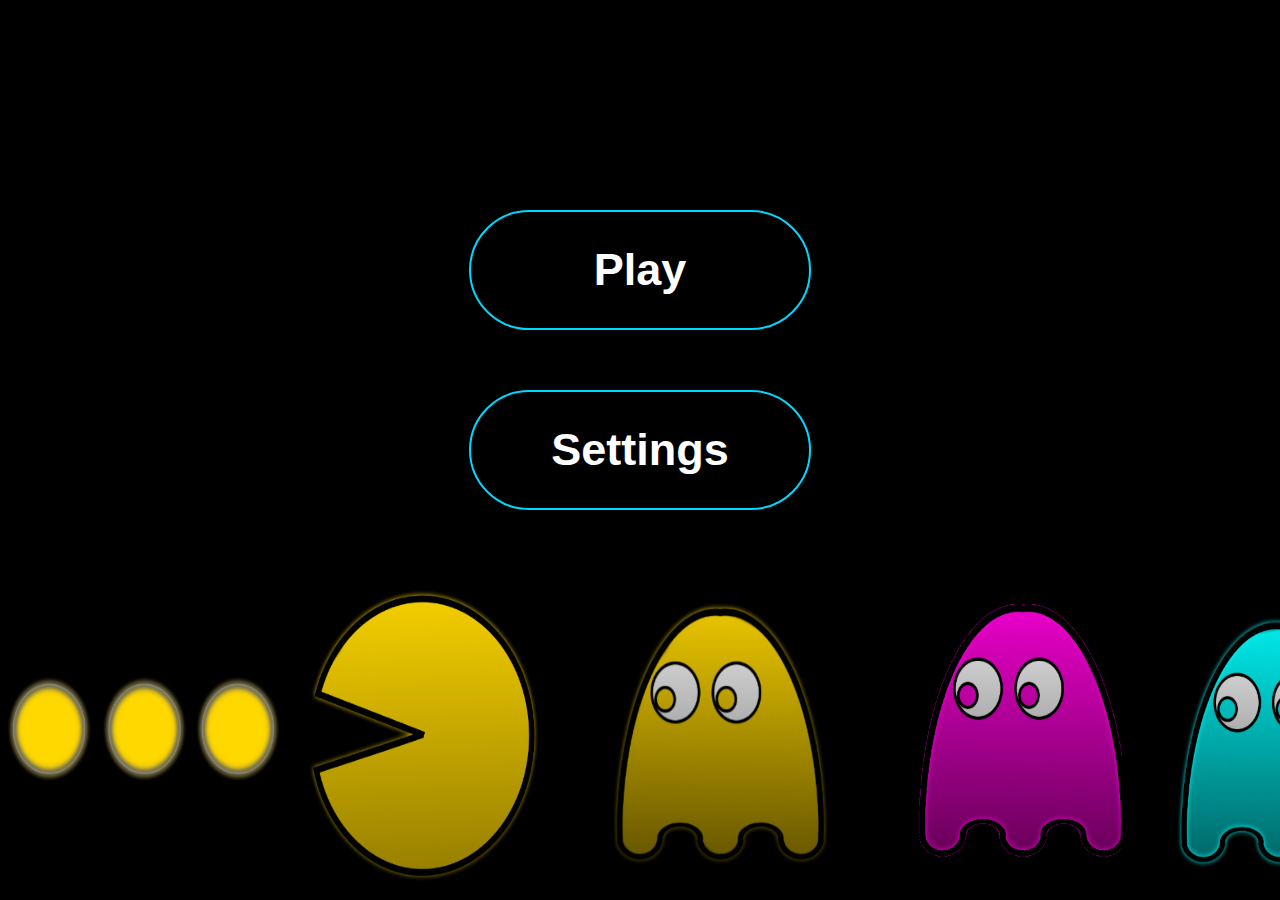
<file: Screens/main_menu.html>
<!DOCTYPE html>
<html>
    <head>
        <link rel="stylesheet" href="CSS/style.css">
    </head>
    <body class="screens_body">
        <div id="container" class="ui_container">
            <div id="main_menu_button_container">
                <button id="play_button" class="menu_buttons">
                    <a id="play_a">Play</a>
                </button>
                <button id="settings_button" class="menu_buttons">
                    <a id="settings_a">Settings</a>
                </button>
            </div>
            <img src="Resources/Images/wall-papper.png" width="100%" height="100%">
            <script src="Scripts/main_menu_script.js"></script> <!-- Screen size -->
        </div>
    </body>
</html>
</file>
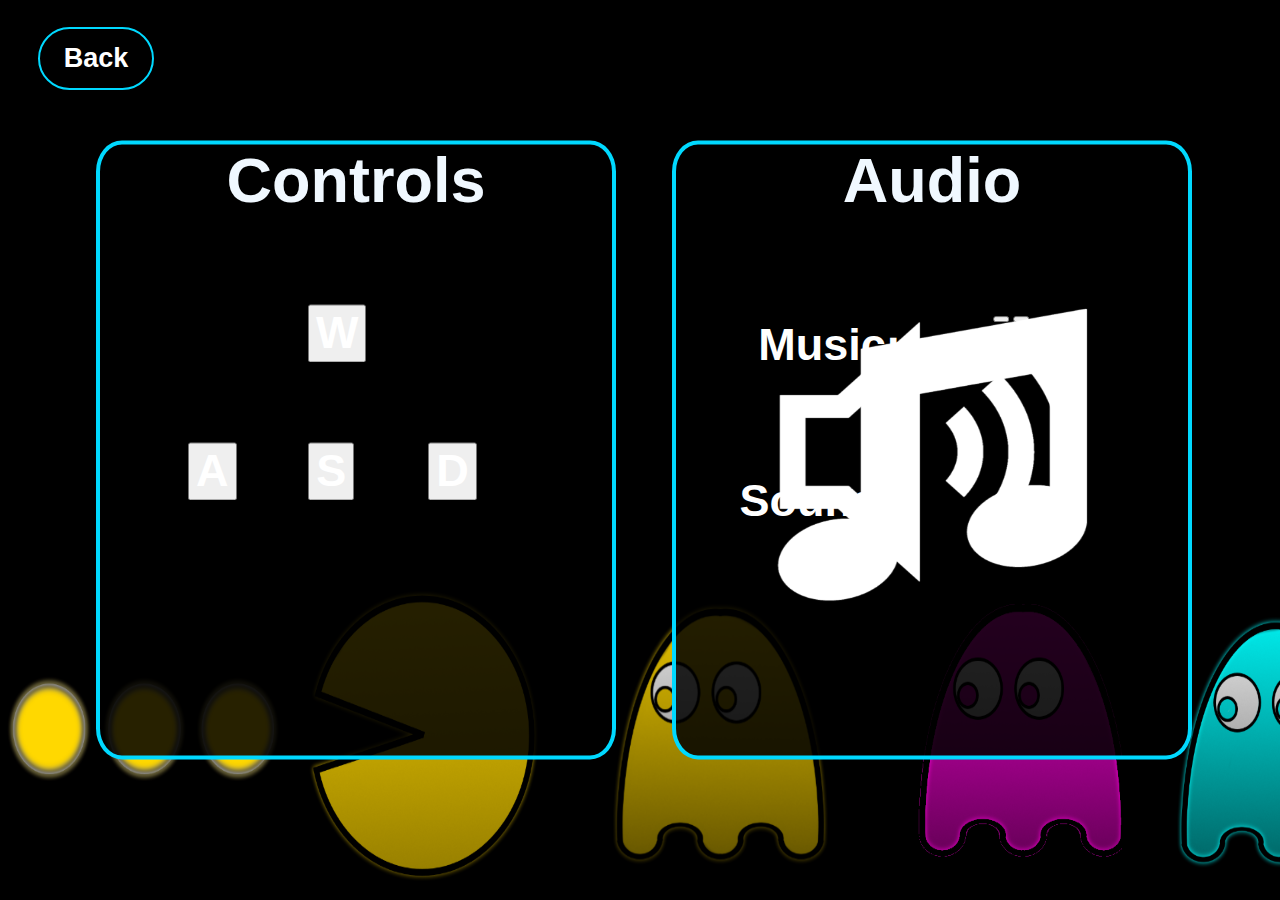
<file: Screens/settings.html>
<!DOCTYPE html>
<html>
    <head>
        <link rel="stylesheet" href="CSS/style.css">
        <script src="Scripts/settings_script.js"></script> <!-- Screen size -->
    </head>
    <body class="screens_body">
        <div id="container" class="ui_container">
            <div id="settings_back_button_container">
                <button id="settings_back_button" class="menu_buttons">
                    <a id="settings_back_text">Back</a>
                </button>
            </div>
            <div class="settings_window_container">
                <div class="settings_container">
                    <div class="settings_background_left">
                        <h2>Controls</h2>
                        <div class="keys_container">
                            <div class="button_container">
                                <button id="button_up">
                                    <p class="keys_p" id="asd">W</p>
                                </button>
                            </div>
                            <div class="button_container_asd">
                                <button id="button_left">
                                    <p class="keys_p">A</p>
                                </button>
                            </div>
                            <div class="button_container_asd">
                                <button id="button_down">
                                    <p class="keys_p">S</p>
                                </button>
                            </div>
                            <div class="button_container_asd">
                                <button id="button_right">
                                    <p class="keys_p">D</p>
                                </button>
                            </div>
                        </div>
                    </div>
                </div>
                <div class="settings_container">
                    <div class="settings_background_right">
                        <h2>Audio</h2>
                        <div class="audio_controls_container">
                            <div class="audio_controls">
                                <p class="keys_a"><br>Music:</p>
                                <p class="keys_a"><br> <br>Sounds:</p>
                            </div>
                            <div class="audio_controls">
                                <div class="audio_buttons_container">
                                    <button class="audio_buttons" id="music_button">
                                        <img src="Resources/Images/UI/music.png" width="80%" height="80%" style="z-index: 10; padding: 10%;">
                                    </button>
                                    <button class="audio_buttons" id="sounds_button">
                                        <img src="Resources/Images/UI/sounds.png" width="80%" height="80%" style="z-index: 10; padding: 10%;">
                                    </button>
                                </div>
                            </div>
                        </div>
                    </div>
                </div>
            </div>
            <img src="Resources/Images/wall-papper.png" width="100%" height="100%">
        </div>
    </body>
</html>
</file>
<file: Screens/CSS/style.css>
@keyframes fadein {
    from { opacity: 0; }
    to   { opacity: 1; }
}

@keyframes fadeout {
    from { opacity: 1; }
    to   { opacity: 0; }
}

html {
    width: 100%;
    height: 100%;
    min-width: 1000px;
    min-height: 500px;
}

body {
    margin: 0;
    padding: 0;
    background: rgb(0, 0, 0);
    width: 100%;
    height: 100%;
    z-index: 9;
}

p {
    margin: 0;
    padding: 0;
}

iframe {
    border: 0;
    position: absolute;
    left: 0px;
    top: 0px;
    width: 100%;
    height: 100%;
}

a {
    text-decoration: none;
    font-style: none;
    font-family: -apple-system, BlinkMacSystemFont, 'Segoe UI', Roboto, Oxygen, Ubuntu, Cantarell, 'Open Sans', 'Helvetica Neue', sans-serif;
    font-weight: bold;
    font-size: 5vh;
    color: rgb(255, 255, 255);
    transition-duration: 0.5s;
    display: inline-block;
}

img {
    position: absolute;
    left: 0px;
    top: 0px;
    z-index: -1;
}

h2 {
    color: aliceblue;
    text-align: center;
    font-size: 7vh;
    margin: 0;
    padding: 0;
    font-weight: bold;
    cursor: context-menu;
    font-family: -apple-system, BlinkMacSystemFont, 'Segoe UI', Roboto, Oxygen, Ubuntu, Cantarell, 'Open Sans', 'Helvetica Neue', sans-serif;
}

button {
    cursor: pointer;
}



/* ***********************************************/


.main_menu {
    position: absolute;
    width: 100%;
    height: 100%;
    top: 0px;
    left: 0px;
    z-index: 10;
}

.settings {
    position: absolute;
    width: 100%;
    height: 100%;
    top: 0px;
    left: 0px;
    z-index: -11;
}

.game_screen {
    position: absolute;
    width: 100%;
    height: 100%;
    top: 0px;
    left: 0px;
    z-index: -12;
}

.game_over_screen {
    position: absolute;
    width: 100%;
    height: 100%;
    top: 0px;
    left: 0px;
    z-index: -13;
    background: rgba(0, 0, 0, 0.692);
}

/* ************************************************/
.screens_body {
    animation: fadein 1s;
}

.ui_container {
    position: relative;
    width: 100%;
    height: 100%;
}

.menu_buttons {
    border: 2px solid rgb(0, 217, 255);
    background: black;
    border-radius: 100vh;
    transition-duration: 0.5s;
}

.menu_buttons:hover {
    border: 5px solid yellow;
    box-shadow: 0px 0px 8px 8px rgba(255, 255, 0, 0.664);
}

.menu_buttons:hover a{
    color: yellow;
}

/*---------------- Main Menu -----------------*/

#how_to_play_text1{
    position: absolute;
    width: 30%;
    height: 55%;
    left: 17%;
    transform: translate(-50%, -50%);
    top: 50%;
    background: rgba(0, 0, 0, 0.7);
    border: 2px solid rgb(0, 217, 255);
    border-radius: 3vh;
    transition-duration: 0.5s;
    display: none;
}

#how_to_play_text2{
    position: absolute;
    width: 30%;
    height: 55%;
    left: 83%;
    top: 50%;
    transform: translate(-50%, -50%);
    background: rgba(0, 0, 0, 0.7);
    border: 2px solid rgb(0, 217, 255);
    border-radius: 3vh;
    transition-duration: 0.5s;
    display: none;
}

#how_to_play_text1:hover
{
    border: 2px solid yellow;
    box-shadow: 0px 0px 5px 5px rgba(255, 255, 0, 0.664);
}

#how_to_play_text1:hover p
{
    color: yellow;
}

#how_to_play_text2:hover
{
    border: 2px solid yellow;
    box-shadow: 0px 0px 5px 5px rgba(255, 255, 0, 0.664);
}

#how_to_play_text2:hover p
{
    color: yellow;
}

#how_to_play_head{
    margin: 0;
    padding: 0;
    position: relative;
    font-family: -apple-system, BlinkMacSystemFont, 'Segoe UI', Roboto, Oxygen, Ubuntu, Cantarell, 'Open Sans', 'Helvetica Neue', sans-serif;
    font-weight: bold;
    color: white;
    font-size: 6vh;
    text-align: center;
    transition-duration: 0.5s;
}

#how_to_play_text{
    margin: 0;
    padding: 0;
    position: relative;
    font-family: -apple-system, BlinkMacSystemFont, 'Segoe UI', Roboto, Oxygen, Ubuntu, Cantarell, 'Open Sans', 'Helvetica Neue', sans-serif;
    color: white;
    font-size: 4vh;
    text-align: center;
    padding: 2%;
    transition-duration: 0.5s;
}

#info_button_container{
    width: 5%;
    height: 10%;
    position: absolute;
    top: 5%;
    left: 90%;

}

#info_button{
    width: 100%;
    height: 100%;
    border: 6px solid rgb(0, 217, 255);
    border-radius: 100vh;
    background: rgba(255, 0, 0, 0);
    transition-duration: 0.5s;
}

#info_button:hover {
    border: 6px solid yellow;
    box-shadow: 0px 0px 5px 5px rgba(255, 255, 0, 0.664);
}

#p_info{
    color: white;
    font-family: -apple-system, BlinkMacSystemFont, 'Segoe UI', Roboto, Oxygen, Ubuntu, Cantarell, 'Open Sans', 'Helvetica Neue', sans-serif;
    font-weight: bold;
    font-size: 200%;
}

#main_menu_button_container {
    width: calc(100%/3);
    height: calc(100%/3);
    position: absolute;
    left: 50%;
    top: 40%;
    transform: translate(-50%, -50%);
}

#play_button {
    position: absolute;
    width: 80%;
    height: 40%;
    transform: translate(-50%, 0);
    left: 50%;
}

#settings_button {
    position: absolute;
    width: 80%;
    height: 40%;
    transform: translate(-50%, 0);
    left: 50%;
    top: 60%;
}

/* ----------------------- Settings ----------------*/

#settings_back_button_container {
    position: absolute;
    width: 9%;
    height: 7%;
    top: 3%;
    left: 3%;
}

#settings_back_button {
    width: 100%;
    height: 100%;
}

#settings_back_button #settings_back_text:after{
    content: '\00ab';
    position: absolute;
    opacity: 0;
    top: 47%;
    transform: translate(0, -50%);
    left: 30%;
    transition: 0.5s;
}

#settings_back_button:hover #settings_back_text{
    padding-left: 25px;
}

#settings_back_button:hover #settings_back_text:after{
    opacity: 1;
    left: 5;
}

#settings_back_text {
    font-size: 3vh;
}

.settings_window_container {
    position: absolute;
    transform: translate(0, -50%);
    top: 50%;
    width: 100%;
    height: 70%;
} 

.settings_container{
    width: 50%;
    height: 100%;
    float: left;
}

.settings_background_left {
    width: 80%;
    height: 97%;
    background: rgba(0, 0, 0, 0.849);
    position: relative;
    left: 15%;
    transform: translate(0, -50%);
    top: 50%;
    border: 4px solid rgb(0, 217, 255);
    border-radius: 5%;
    transition-duration: 1s;
}

.settings_background_left:hover {
    border: 4px yellow solid;
}

.settings_background_right {
    width: 80%;
    height: 97%;
    background: rgba(0, 0, 0, 0.849);
    position: relative;
    left: 5%;
    transform: translate(0, -50%);
    top: 50%;
    border: 4px solid rgb(0, 217, 255);
    border-radius: 5%;
    transition-duration: 1s;
}

.settings_background_right:hover {
    border: 4px yellow solid;
}

.keys_container {
    width: 75%;
    height: 75%;
    position: relative;
    top: 5%;
    margin: auto;
}

.button_container {
    width: 25%;
    height: 26%;
    position: relative;
    margin: auto;
    padding-top: 15%;
}

.button_container_asd {
    width: 25%;
    height: 26%;
    position: relative;
    float: left;
    position: relative;
    margin-left: 6.28%;
    margin-top: 5%;
}

.keys_p {
    color: white;
    font-family: -apple-system, BlinkMacSystemFont, 'Segoe UI', Roboto, Oxygen, Ubuntu, Cantarell, 'Open Sans', 'Helvetica Neue', sans-serif;
    font-size: 5vh;
    font-weight: bold;
    cursor: pointer;
    text-align: center;
    padding: 0;
    margin: 0;
}

.selected_button {
    border: 5px rgb(0, 38, 255) solid;
    border-radius: 10%;
    width: 100%;
    height: 100%;
    background: rgba(0, 0, 0, 1);
    transition-duration: 0.5s;
}

.selected_button:hover {
    border: 5px rgb(0, 38, 255) solid;
    box-shadow: 0px 0px 10px 10px rgba(4, 0, 255, 0.551);
}

.button_up {
    border: 5px white solid;
    border-radius: 10%;
    width: 100%;
    height: 100%;
    background: rgba(0, 0, 0, 1);
    transition-duration: 0.5s;
}

.button_up:hover {
    border: 5px yellow solid;
    box-shadow: 0px 0px 10px 10px rgba(255, 255, 0, 0.551);
}

.button_left {
    border: 5px white solid;
    border-radius: 10%;
    width: 100%;
    height: 100%;
    background: rgba(0, 0, 0, 1);
    transition-duration: 0.5s;
}

.button_down {
    border: 5px white solid;
    border-radius: 10%;
    width: 100%;
    height: 100%;
    background: rgba(0, 0, 0, 1);
    transition-duration: 0.5s;
}

.button_right {
    border: 5px white solid;
    border-radius: 10%;
    width: 100%;
    height: 100%;
    background: rgba(0, 0, 0, 1);
    transition-duration: 0.5s;
}

.button_up:hover {
    border: 5px yellow solid;
    box-shadow: 0px 0px 10px 10px rgba(255, 255, 0, 0.551);
}

.button_left:hover {
    border: 5px yellow solid;
    box-shadow: 0px 0px 10px 10px rgba(255, 255, 0, 0.551);
}

.button_down:hover {
    border: 5px yellow solid;
    box-shadow: 0px 0px 10px 10px rgba(255, 255, 0, 0.551);
}

.button_right:hover {
    border: 5px yellow solid;
    box-shadow: 0px 0px 10px 10px rgba(255, 255, 0, 0.551);
}

.audio_controls_container {
    width: 80%;
    height: 60%;
    transform: translate(-50%, -50%);
    position: absolute;
    top: 50%;
    left: 50%;
}

.audio_controls {
    width: 50%;
    height: 100%;
    float: left;
}

.audio_buttons_off {
    width: 100%;
    height: 30%;
    position: relative;
    margin-left: auto;
    margin-right: auto;
    float: left;
    background: rgba(0, 0, 0, 0);
    border: 4px solid rgb(255, 0, 0);
    border-radius: 5%;
    transition-duration: 0.5s;

}

.audio_buttons_off:hover {
    box-shadow: 0px 0px 10px 10px rgb(255, 0, 0, 0.7);
}

.audio_buttons_on {
    width: 100%;
    height: 30%;
    position: relative;
    margin-left: auto;
    margin-right: auto;
    float: left;
    background: rgba(0, 0, 0, 0);
    border: 4px solid rgb(17, 255, 0);
    border-radius: 5%;
    transition-duration: 0.5s;

}
.audio_buttons_on:hover {
    box-shadow: 0px 0px 10px 10px rgb(17, 255, 0, 0.7);
}

.audio_buttons_container {
    width: 40%;
    height: 100%;
    margin: auto;
}

#music_button {
    margin-top: 35%;
}

#sounds_button {
    margin-top: 60%;
}

.keys_a {
    color: white;
    font-family: -apple-system, BlinkMacSystemFont, 'Segoe UI', Roboto, Oxygen, Ubuntu, Cantarell, 'Open Sans', 'Helvetica Neue', sans-serif;
    font-size: 5vh;
    font-weight: bold;
    cursor: context-menu;
    text-align: center;
}

/* ----------------------- Game Screen ----------------*/

.game_canvas_container {
    position: absolute;
    width: 45%;
    height: 95%;
    background: white;
    transform: translate(-50%, -50%);
    top: 50%;
    left: 50%;
    border: white 5px solid;
}

.game_score_container {
    width: 100%;
    height: 8%;
    background: black;
    position: absolute;
}

.game_score_text_container {
    height: 100%;
    width: 50%;
    background: rgb(0, 0, 0);
    float: left;
}

#game_canvas {
    position: absolute;
    top: 8%;
    width: 100%;
    height: 92%;
    background: black;
}

#temp_end_game_button {
    position: absolute;
    transform: translate(-100%, -100%);
    width: 20%;
    height: 14%;
    background: rgb(255, 255, 255);
    top: 50%;
    left: -20%;
}

#score_counter {
    text-align: left;
    font-size: 5vh;
    color: white;
    padding: 0;
    margin: 0;
    font-weight: bold;
    font-family: -apple-system, BlinkMacSystemFont, 'Segoe UI', Roboto, Oxygen, Ubuntu, Cantarell, 'Open Sans', 'Helvetica Neue', sans-serif;
    margin-left: 3%;
}

#life_counter {
    text-align: right;
    color: white;
    font-size: 5vh;
    padding: 0;
    margin: 0;
    font-weight: bold;
    font-family: -apple-system, BlinkMacSystemFont, 'Segoe UI', Roboto, Oxygen, Ubuntu, Cantarell, 'Open Sans', 'Helvetica Neue', sans-serif;
    margin-right: 3%;
}

/*********************************************************/

.game_over_buttons_container {
    position: absolute;
    transform: translate(-50%, -50%);
    top: 50%;
    left: 50%;
    width: 45%;
    height: 55%;
}


.game_over_buttons {
    position: absolute;
    width: 40%;
    height: 18%;
    background: rgb(0, 0, 0);
    left: 50%;
    transform: translate(-50%, -50%);
    border: 3px rgb(0, 217, 255) solid;
    border-radius: 20vh;
    transition-duration: 0.5s;
}

.game_over_buttons:hover {
    border: 5px yellow solid;
    box-shadow: 0px 0px 10px 10px rgba(255, 255, 0, 0.551);
}



#restart_game_button {
    top: 59%;
}

#main_menu_button {
    top: 87%;
}

#game_over_text {
    text-align: center;
    font-size: 10vh;
    color: rgb(255, 238, 0);
    text-shadow: 5px 5px rgba(0, 0, 255, 0.423);
    font-weight: bold;
    font-family: -apple-system, BlinkMacSystemFont, 'Segoe UI', Roboto, Oxygen, Ubuntu, Cantarell, 'Open Sans', 'Helvetica Neue', sans-serif;
}

#game_over_score {
    font-size: 5vh;
    color: rgb(255, 238, 0);
    text-shadow: 5px 5px rgba(0, 0, 255, 0.423)
}

.return_buttons {
    font-size: 4vh;
    color: white;
    font-weight: bold;
    font-family: -apple-system, BlinkMacSystemFont, 'Segoe UI', Roboto, Oxygen, Ubuntu, Cantarell, 'Open Sans', 'Helvetica Neue', sans-serif;
}
</file>
